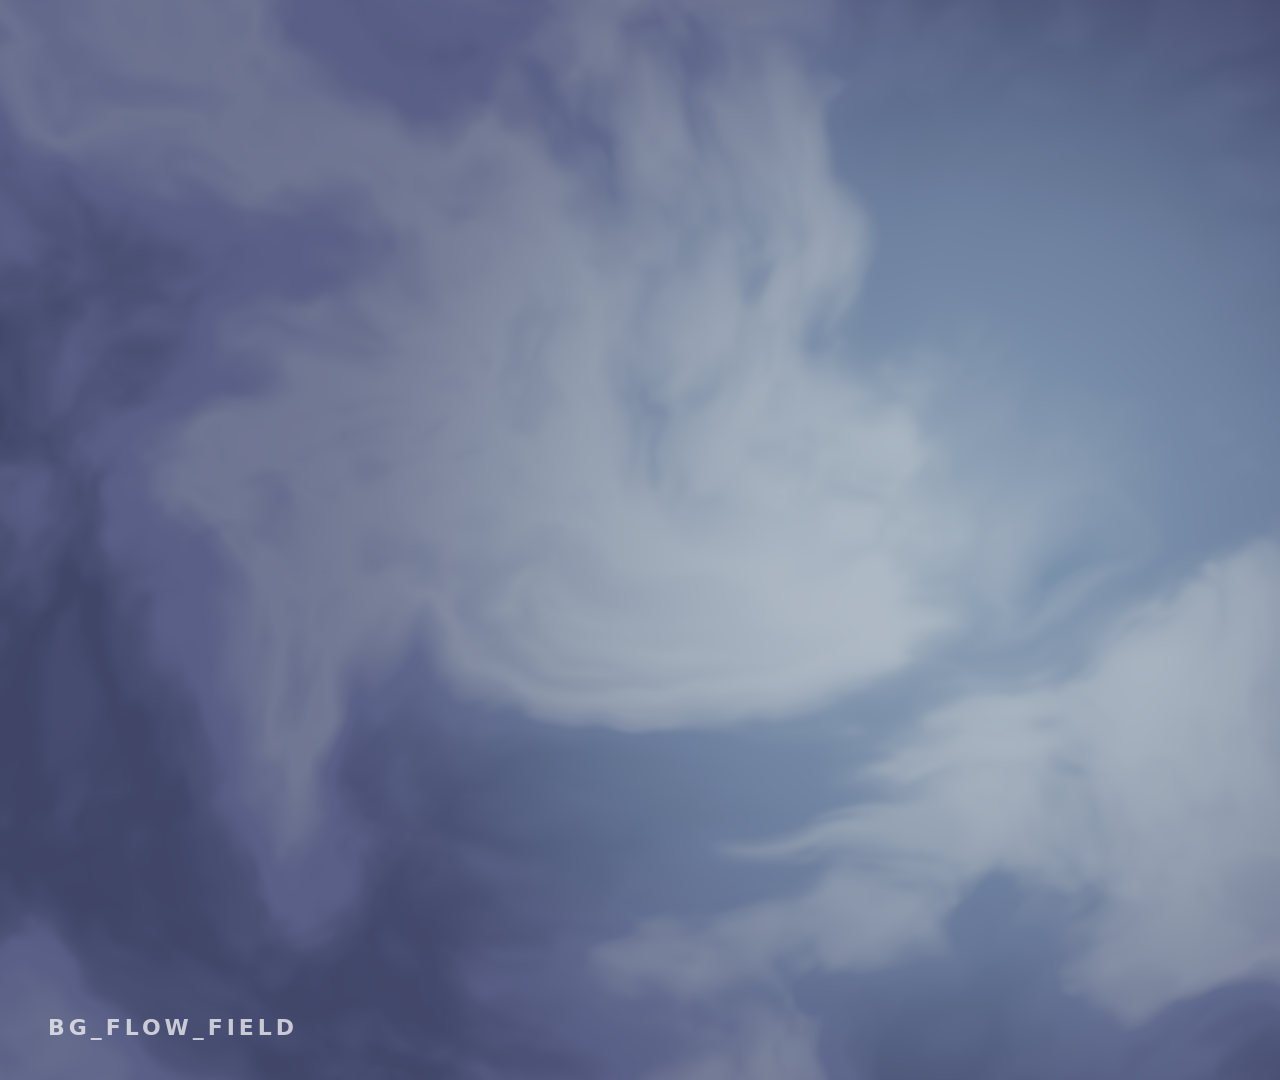
<file: .agents/skills/music-to-video/references/motion-primitives/bg-flow-field/index.html>
<!doctype html>
<html
  lang="en"
  data-composition-variables='[
    {"id":"bgColor",    "type":"color",  "label":"Page background",       "default":"#050507"},
    {"id":"colorLow",   "type":"color",  "label":"Flow — shadow tone",    "default":"#0a1430"},
    {"id":"colorMid",   "type":"color",  "label":"Flow — mid tone",       "default":"#6a6f9e"},
    {"id":"colorHigh",  "type":"color",  "label":"Flow — highlight tone", "default":"#e8f0ff"},
    {"id":"accentColor","type":"color",  "label":"Core / glow accent",    "default":"#aee4ff"},
    {"id":"flowSpeed",  "type":"number", "label":"Flow speed", "default":1, "min":0.1, "max":3, "step":0.1}
  ]'
>
  <head>
    <meta charset="UTF-8" />
    <meta name="viewport" content="width=1920, height=1080" />
    <title>bg_flow_field</title>
    <script src="../assets/gsap.min.js"></script>
    <style>
      :root {
        --hg-violet: #7c3aed;
        --hg-violet-2: #a855f7;
        --hg-bg: #050507;
        --hg-fg: #f5f5fa;
        --hg-dim: #6b6b78;
      }
      * {
        margin: 0;
        padding: 0;
        box-sizing: border-box;
      }
      html,
      body {
        margin: 0;
        width: 1920px;
        height: 1080px;
        overflow: hidden;
        background: var(--hg-bg);
        font-family: "Inter", system-ui, sans-serif;
        color: var(--hg-fg);
        -webkit-font-smoothing: antialiased;
      }
      #scene {
        position: absolute;
        inset: 0;
        width: 1920px;
        height: 1080px;
      }
      .field {
        position: absolute;
        inset: 0;
        width: 1920px;
        height: 1080px;
        display: block;
      }
      .label {
        position: absolute;
        left: 48px;
        bottom: 40px;
        font-size: 22px;
        font-weight: 600;
        letter-spacing: 0.18em;
        text-transform: uppercase;
        color: rgba(255, 255, 255, 0.7);
        mix-blend-mode: screen;
        pointer-events: none;
      }
    </style>
  </head>
  <body>
    <div
      id="root"
      data-composition-id="main"
      data-start="0"
      data-duration="4"
      data-width="1920"
      data-height="1080"
    >
      <div id="scene" class="clip" data-start="0" data-duration="4" data-track-index="1">
        <canvas class="field" width="1920" height="1080"></canvas>
        <div class="label">bg_flow_field</div>
      </div>
    </div>
    <script>
      window.__timelines = window.__timelines || {};
      const tl = gsap.timeline({ paused: true });

      // ── Variables (palette + speed); falls back to defaults standalone ──
      const defaults = {
        bgColor: "#050507",
        colorLow: "#0a1430",
        colorMid: "#6a6f9e",
        colorHigh: "#e8f0ff",
        accentColor: "#aee4ff",
        flowSpeed: 1,
      };
      const vars = Object.assign(
        {},
        defaults,
        window.__hyperframes && window.__hyperframes.getVariables
          ? window.__hyperframes.getVariables()
          : {},
      );

      // sRGB hex -> linear-light [r,g,b] (shader works in linear, gamma-encodes at end)
      function hexLin(hex) {
        let h = String(hex).replace("#", "").trim();
        if (h.length === 3) h = h[0] + h[0] + h[1] + h[1] + h[2] + h[2];
        const r = parseInt(h.substr(0, 2), 16) / 255;
        const g = parseInt(h.substr(2, 2), 16) / 255;
        const b = parseInt(h.substr(4, 2), 16) / 255;
        const lin = (c) => Math.pow(c, 2.2);
        return [lin(r), lin(g), lin(b)];
      }

      const canvas = document.querySelector(".field");
      const gl = canvas.getContext("webgl", {
        antialias: false,
        alpha: false,
        preserveDrawingBuffer: true,
      });

      const VERT = [
        "attribute vec2 position;",
        "varying vec2 vUv;",
        "void main(){",
        "  vUv = position * 0.5 + 0.5;",
        "  gl_Position = vec4(position, 0.0, 1.0);",
        "}",
      ].join("\n");

      // Curl-noise flow field — ported verbatim from the held-message-living-field
      // template's "living field" background. All visible state comes from uniforms.
      const FRAG = [
        "precision highp float;",
        "varying vec2 vUv;",
        "uniform float uTime;",
        "uniform float uPhase;",
        "uniform float uReveal;",
        "uniform float uChromAb;",
        "uniform float uVignette;",
        "uniform float uIntensity;",
        "uniform float uSpeed;",
        "uniform vec2  uResolution;",
        "uniform vec3  uColLow;",
        "uniform vec3  uColMid;",
        "uniform vec3  uColHigh;",
        "uniform vec3  uAccent;",
        "float hash21(vec2 p){",
        "  p = fract(p * vec2(123.34, 456.21));",
        "  p += dot(p, p + 45.32);",
        "  return fract(p.x * p.y);",
        "}",
        "float noise2(vec2 p){",
        "  vec2 i = floor(p);",
        "  vec2 f = fract(p);",
        "  vec2 u = f * f * (3.0 - 2.0 * f);",
        "  float a = hash21(i);",
        "  float b = hash21(i + vec2(1.0, 0.0));",
        "  float c = hash21(i + vec2(0.0, 1.0));",
        "  float d = hash21(i + vec2(1.0, 1.0));",
        "  return mix(mix(a,b,u.x), mix(c,d,u.x), u.y);",
        "}",
        "float fbm(vec2 p){",
        "  float v = 0.0;",
        "  float a = 0.5;",
        "  for(int i=0;i<5;i++){",
        "    v += a * noise2(p);",
        "    p *= 2.02;",
        "    a *= 0.5;",
        "  }",
        "  return v;",
        "}",
        "vec2 curl(vec2 p, float t){",
        "  float e = 0.6;",
        "  float n1 = fbm(p + vec2(0.0,  e) + t*0.18);",
        "  float n2 = fbm(p + vec2(0.0, -e) + t*0.18);",
        "  float n3 = fbm(p + vec2( e, 0.0) + t*0.18);",
        "  float n4 = fbm(p + vec2(-e, 0.0) + t*0.18);",
        "  return vec2(n1 - n2, -(n3 - n4));",
        "}",
        "vec3 palette(float t){",
        "  t = clamp(t, 0.0, 1.0);",
        "  vec3 lowMid = mix(uColLow, uColMid, smoothstep(0.0, 0.5, t));",
        "  return mix(lowMid, uColHigh, smoothstep(0.5, 1.0, t));",
        "}",
        "vec3 sampleField(vec2 uv, float t, float energy){",
        "  vec2 p = (uv - 0.5) * vec2(uResolution.x/uResolution.y, 1.0) * 2.4;",
        "  vec2 c = curl(p * 0.9, t);",
        "  vec2 q = p + c * (0.45 + 0.55 * energy);",
        "  float flow = fbm(q * 1.6 + vec2(t * 0.11, -t * 0.07));",
        "  float bands = sin(flow * 14.0 + t * 1.1);",
        "  bands = smoothstep(0.0, 1.0, 0.5 + 0.5 * bands);",
        "  float r = length(p);",
        "  float core = smoothstep(1.5, 0.05, r) * (0.6 + 0.4 * energy);",
        "  float glow = exp(-r * 1.6) * (0.55 + 0.45 * energy);",
        "  float k = clamp(flow * 0.85 + 0.15 * bands + 0.25 * core + 0.6 * glow, 0.0, 1.4);",
        "  vec3 col = palette(k * 0.9 + 0.1 * sin(t * 0.4));",
        "  col *= 0.7 + 0.6 * energy;",
        "  col += uAccent * core * 0.55;",
        "  return col;",
        "}",
        "void main(){",
        "  vec2 uv = vUv;",
        "  float t = uTime * uSpeed;",
        "  float e = uIntensity;",
        "  vec2 dir = normalize(uv - 0.5 + 1e-6);",
        "  float ca = uChromAb * (0.004 + 0.012 * length(uv - 0.5));",
        "  vec3 cR = sampleField(uv + dir * ca, t, e);",
        "  vec3 cG = sampleField(uv,            t, e);",
        "  vec3 cB = sampleField(uv - dir * ca, t, e);",
        "  vec3 col = vec3(cR.r, cG.g, cB.b);",
        "  float lum = dot(col, vec3(0.299, 0.587, 0.114));",
        "  col = mix(vec3(lum), col, 1.05);",
        "  float rev = uReveal;",
        "  float sweep = smoothstep(0.0, 0.6, rev) * (1.0 - smoothstep(0.6, 1.0, rev));",
        "  col += uColHigh * sweep * 0.35;",
        "  vec3 phaseTint = mix(vec3(0.85, 0.92, 1.05), vec3(1.05, 0.95, 0.85), uPhase);",
        "  col *= phaseTint;",
        "  float v = length(uv - 0.5);",
        "  col *= 1.0 - smoothstep(0.45, 0.95, v) * uVignette;",
        "  col = col / (col + 1.0);",
        "  col = pow(col, vec3(1.0/2.2));",
        "  gl_FragColor = vec4(col, 1.0);",
        "}",
      ].join("\n");

      function compile(type, src) {
        const s = gl.createShader(type);
        gl.shaderSource(s, src);
        gl.compileShader(s);
        return s;
      }
      const prog = gl.createProgram();
      gl.attachShader(prog, compile(gl.VERTEX_SHADER, VERT));
      gl.attachShader(prog, compile(gl.FRAGMENT_SHADER, FRAG));
      gl.linkProgram(prog);
      gl.useProgram(prog);

      // full-screen triangle
      const buf = gl.createBuffer();
      gl.bindBuffer(gl.ARRAY_BUFFER, buf);
      gl.bufferData(gl.ARRAY_BUFFER, new Float32Array([-1, -1, 3, -1, -1, 3]), gl.STATIC_DRAW);
      const posLoc = gl.getAttribLocation(prog, "position");
      gl.enableVertexAttribArray(posLoc);
      gl.vertexAttribPointer(posLoc, 2, gl.FLOAT, false, 0, 0);
      gl.viewport(0, 0, 1920, 1080);

      const L = (n) => gl.getUniformLocation(prog, n);
      const uLoc = {
        uTime: L("uTime"),
        uPhase: L("uPhase"),
        uReveal: L("uReveal"),
        uChromAb: L("uChromAb"),
        uVignette: L("uVignette"),
        uIntensity: L("uIntensity"),
        uSpeed: L("uSpeed"),
        uResolution: L("uResolution"),
        uColLow: L("uColLow"),
        uColMid: L("uColMid"),
        uColHigh: L("uColHigh"),
        uAccent: L("uAccent"),
      };

      // animated uniform state (GSAP tweens these .value fields)
      const u = {
        uTime: { value: 0 },
        uPhase: { value: 0.1 },
        uReveal: { value: 0 },
        uChromAb: { value: 0 },
        uVignette: { value: 0 },
        uIntensity: { value: 0.3 },
      };
      const speed = Number(vars.flowSpeed) || 1;
      const cLow = hexLin(vars.colorLow);
      const cMid = hexLin(vars.colorMid);
      const cHigh = hexLin(vars.colorHigh);
      const cAcc = hexLin(vars.accentColor);

      function render() {
        gl.uniform1f(uLoc.uTime, u.uTime.value);
        gl.uniform1f(uLoc.uPhase, u.uPhase.value);
        gl.uniform1f(uLoc.uReveal, u.uReveal.value);
        gl.uniform1f(uLoc.uChromAb, u.uChromAb.value);
        gl.uniform1f(uLoc.uVignette, u.uVignette.value);
        gl.uniform1f(uLoc.uIntensity, u.uIntensity.value);
        gl.uniform1f(uLoc.uSpeed, speed);
        gl.uniform2f(uLoc.uResolution, 1920, 1080);
        gl.uniform3fv(uLoc.uColLow, cLow);
        gl.uniform3fv(uLoc.uColMid, cMid);
        gl.uniform3fv(uLoc.uColHigh, cHigh);
        gl.uniform3fv(uLoc.uAccent, cAcc);
        gl.drawArrays(gl.TRIANGLES, 0, 3);
      }
      render(); // initial frame so a seek to 0 / first paint is correct

      // ── Energy-envelope drive (the "living field" breath): all repaint is via
      // onUpdate, so the field is fully determined by the timeline position — no
      // requestAnimationFrame, seek-safe. ──
      tl.eventCallback("onUpdate", render);

      tl.to(u.uTime, { value: 4, duration: 4, ease: "none" }, 0);

      // energy: settle-in → breathe → SURGE → settle dark for the hold
      tl.to(u.uIntensity, { value: 0.6, duration: 1.2, ease: "sine.inOut" }, 0);
      tl.to(u.uIntensity, { value: 1.0, duration: 0.7, ease: "power2.in" }, 1.3);
      tl.to(u.uIntensity, { value: 0.35, duration: 2.0, ease: "power2.out" }, 2.0);

      // chromatic light-leak: light at entry, spikes on the surge, then settles
      tl.fromTo(u.uChromAb, { value: 0 }, { value: 0.4, duration: 1.2, ease: "sine.in" }, 0);
      tl.to(u.uChromAb, { value: 1.4, duration: 0.5, ease: "power3.in" }, 1.4);
      tl.to(u.uChromAb, { value: 0.2, duration: 1.6, ease: "power2.out" }, 1.9);

      // a brief highlight sweep across the surge
      tl.fromTo(u.uReveal, { value: 0 }, { value: 1, duration: 0.7, ease: "none" }, 1.3);
      tl.set(u.uReveal, { value: 0 }, 2.0);

      // colour-temperature drift
      tl.to(u.uPhase, { value: 0.6, duration: 2.2, ease: "sine.inOut" }, 0.6);

      // black mask settles the field to near-black + central glow for the hold
      tl.to(u.uVignette, { value: 0.85, duration: 1.6, ease: "power2.out" }, 1.9);

      window.__timelines["main"] = tl;
    </script>
  </body>
</html>
</file>
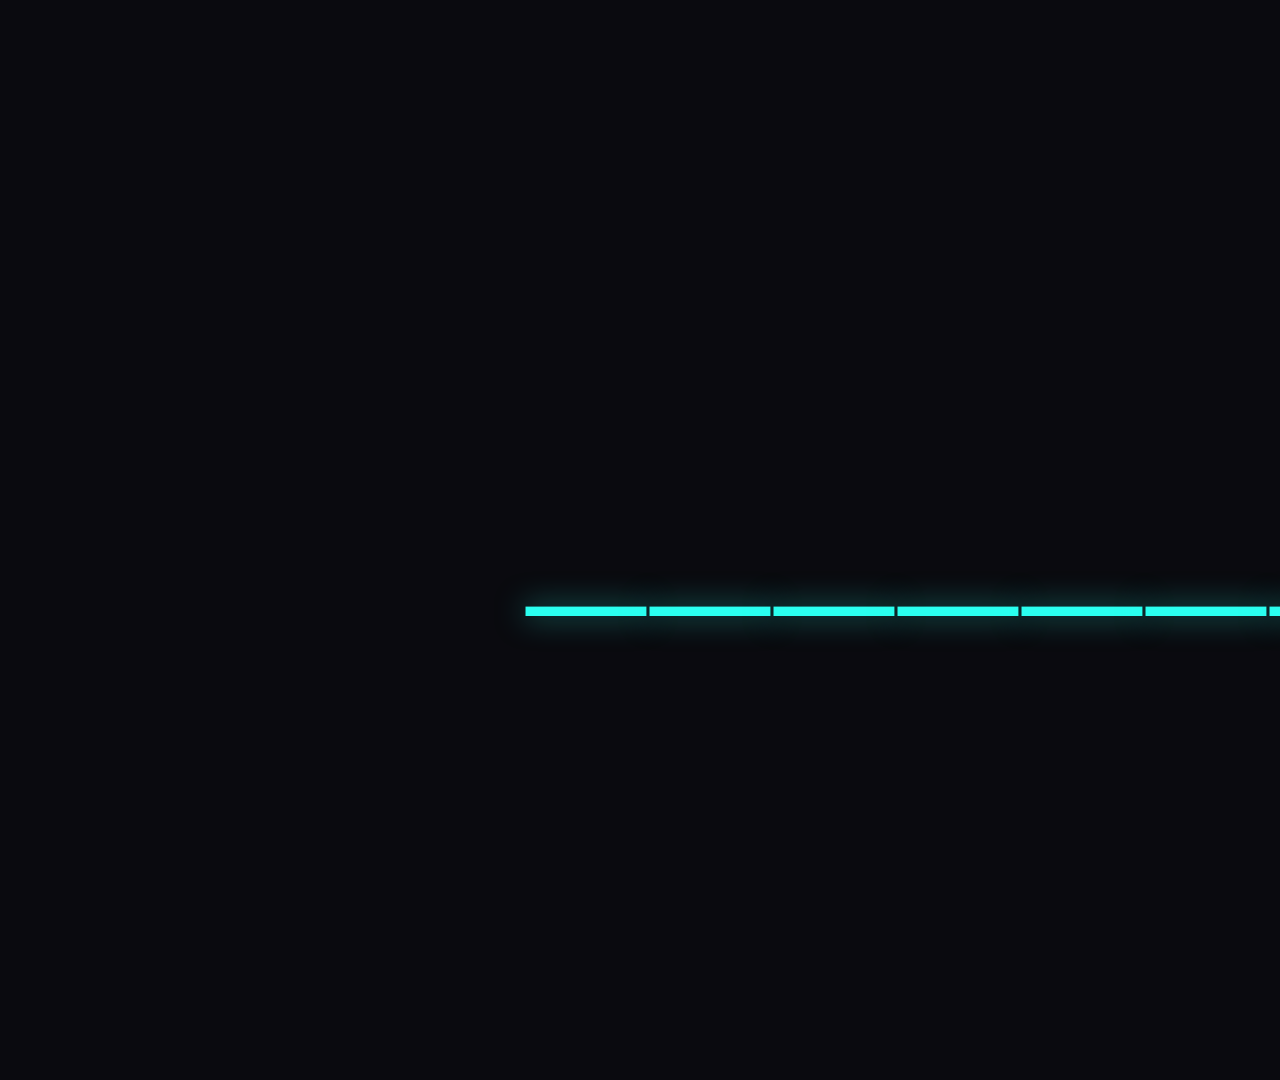
<file: .agents/skills/music-to-video/references/motion-primitives/binary-decrypt/index.html>
<!doctype html>
<html lang="en">
  <head>
    <meta charset="UTF-8" />
    <meta name="viewport" content="width=1920, height=1080" />
    <title>08 · binary_decrypt</title>
    <script src="../assets/gsap.min.js"></script>
    <style>
      :root {
        --hg-violet: #7c3aed;
        --hg-violet-2: #a855f7;
        --hg-cyan: #2afff0;
        --hg-bg: #0a0a0f;
        --hg-fg: #f5f5fa;
        --hg-dim: #6b6b78;
      }
      * {
        margin: 0;
        padding: 0;
        box-sizing: border-box;
      }
      html,
      body {
        margin: 0;
        width: 1920px;
        height: 1080px;
        overflow: hidden;
        background: var(--hg-bg);
        font-family: "Inter", system-ui, sans-serif;
        color: var(--hg-fg);
        -webkit-font-smoothing: antialiased;
      }
      #scene {
        position: absolute;
        inset: 0;
        width: 1920px;
        height: 1080px;
      }
      .stage {
        position: absolute;
        inset: 0;
        display: flex;
        align-items: center;
        justify-content: center;
      }
      .crypt {
        font-family: "JetBrains Mono", monospace;
        font-weight: 700;
        font-size: 200px;
        letter-spacing: 0.02em;
        color: var(--hg-cyan);
        text-shadow: 0 0 30px rgba(42, 255, 240, 0.5);
      }
      .crypt .char {
        display: inline-block;
        min-width: 1ch;
      }
    </style>
  </head>
  <body>
    <div
      id="root"
      data-composition-id="main"
      data-start="0"
      data-duration="2"
      data-width="1920"
      data-height="1080"
    >
      <div id="scene" class="clip" data-start="0" data-duration="2" data-track-index="1">
        <div class="stage">
          <div class="crypt">
            <span class="char" data-target="D">_</span><span class="char" data-target="E">_</span
            ><span class="char" data-target="C">_</span><span class="char" data-target="R">_</span
            ><span class="char" data-target="Y">_</span><span class="char" data-target="P">_</span
            ><span class="char" data-target="T">_</span>
          </div>
        </div>
      </div>
    </div>
    <script>
      window.__timelines = window.__timelines || {};
      const tl = gsap.timeline({ paused: true });

      const SCRAMBLE = "01█▓▒░▀▄■◆◇▪▫";
      function scrambleChar(charIdx, phase) {
        const tick = Math.floor(phase * 60);
        const i = (charIdx * 7 + tick * 13 + 3) % SCRAMBLE.length;
        return SCRAMBLE.charAt(i);
      }
      const cryptState = [{ p: 0 }, { p: 0 }, { p: 0 }, { p: 0 }, { p: 0 }, { p: 0 }, { p: 0 }];
      cryptState.forEach((state, idx) => {
        tl.to(
          state,
          {
            p: 1,
            duration: 0.85,
            delay: idx * 0.05,
            ease: "power2.out",
            onUpdate: function () {
              const spans = document.querySelectorAll(".crypt .char");
              const span = spans[idx];
              if (!span) return;
              const target = span.getAttribute("data-target");
              if (state.p >= 0.72) {
                span.textContent = target;
                span.style.color = "var(--hg-fg)";
                span.style.textShadow = "0 0 30px rgba(168, 85, 247, 0.8)";
              } else {
                span.textContent = scrambleChar(idx, state.p);
              }
            },
          },
          0.15,
        );
      });

      window.__timelines["main"] = tl;
    </script>
  </body>
</html>
</file>
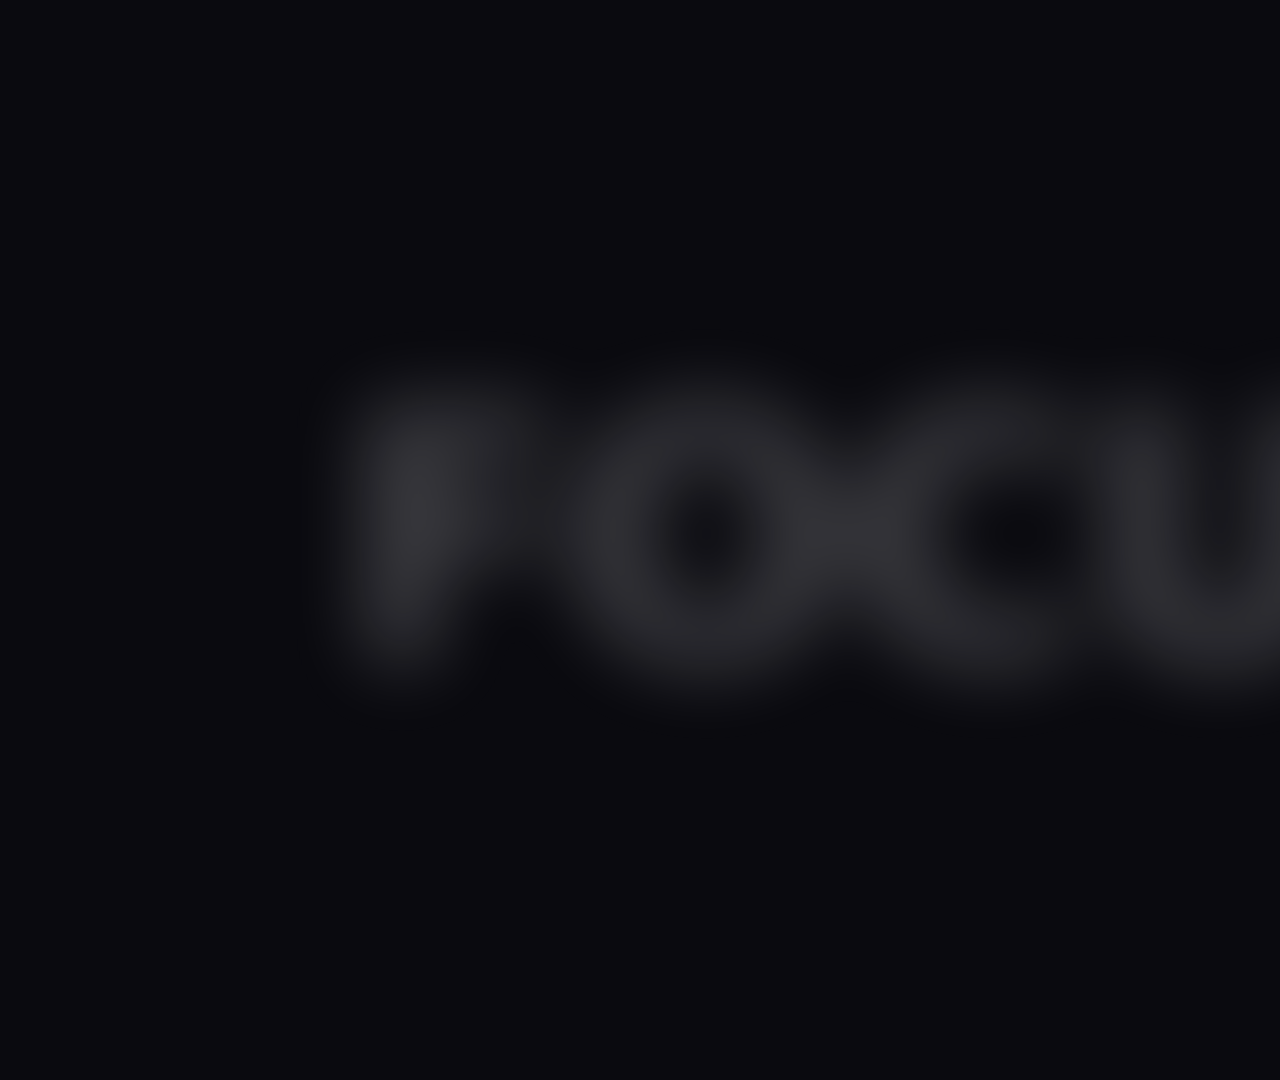
<file: .agents/skills/music-to-video/references/motion-primitives/blur-resolve/index.html>
<!doctype html>
<html lang="en">
  <head>
    <meta charset="UTF-8" />
    <meta name="viewport" content="width=1920, height=1080" />
    <title>blur_resolve</title>
    <script src="../assets/gsap.min.js"></script>
    <style>
      :root {
        --hg-violet: #7c3aed;
        --hg-violet-2: #a855f7;
        --hg-bg: #0a0a0f;
        --hg-fg: #f5f5fa;
        --hg-dim: #6b6b78;
      }
      * {
        margin: 0;
        padding: 0;
        box-sizing: border-box;
      }
      html,
      body {
        margin: 0;
        width: 1920px;
        height: 1080px;
        overflow: hidden;
        background: var(--hg-bg);
        font-family: "Inter", system-ui, sans-serif;
        color: var(--hg-fg);
        -webkit-font-smoothing: antialiased;
      }
      #scene {
        position: absolute;
        inset: 0;
        width: 1920px;
        height: 1080px;
      }
      .stage {
        position: absolute;
        inset: 0;
        display: flex;
        align-items: center;
        justify-content: center;
      }
      .hero {
        font-weight: 900;
        font-size: 320px;
        letter-spacing: -0.04em;
        line-height: 0.95;
        color: var(--hg-fg);
        white-space: nowrap;
        will-change: filter, transform, opacity;
      }
    </style>
  </head>
  <body>
    <div
      id="root"
      data-composition-id="main"
      data-start="0"
      data-duration="2"
      data-width="1920"
      data-height="1080"
    >
      <div id="scene" class="clip" data-start="0" data-duration="2" data-track-index="1">
        <div class="stage">
          <div class="hero" id="hero">FOCUS</div>
        </div>
      </div>
    </div>
    <script>
      window.__timelines = window.__timelines || {};
      const tl = gsap.timeline({ paused: true });

      // Resolve: heavy blur + scaled-up + dim settles into perfect crisp focus.
      tl.fromTo(
        "#hero",
        { filter: "blur(36px)", scale: 1.08, opacity: 0.25 },
        { filter: "blur(0px)", scale: 1, opacity: 1, duration: 0.7, ease: "power2.out" },
        0.05,
      );

      // Hold crisp through the middle (no keys needed — state persists to ~1.5).

      // Blur-out near the end: brief defocus + dim, a cut-away that loops seamlessly.
      tl.to(
        "#hero",
        { filter: "blur(24px)", opacity: 0.25, duration: 0.25, ease: "power2.in" },
        1.7,
      );

      window.__timelines["main"] = tl;
    </script>
  </body>
</html>
</file>
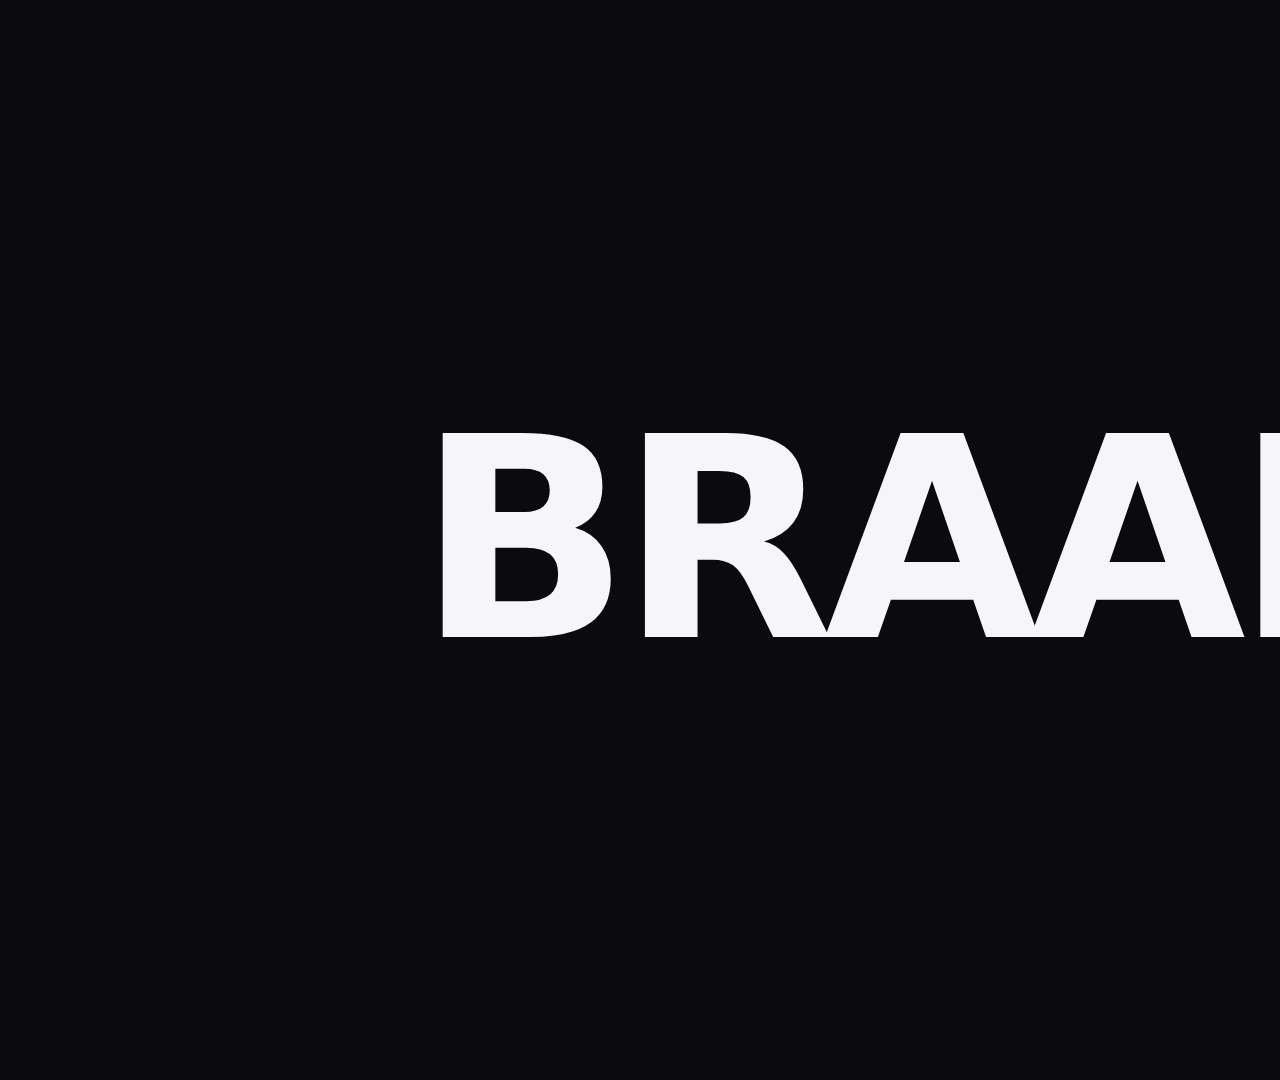
<file: .agents/skills/music-to-video/references/motion-primitives/braam-punch/index.html>
<!doctype html>
<html lang="en">
  <head>
    <meta charset="UTF-8" />
    <meta name="viewport" content="width=1920, height=1080" />
    <title>03 · braam_punch</title>
    <script src="../assets/gsap.min.js"></script>
    <style>
      :root {
        --hg-violet: #7c3aed;
        --hg-violet-2: #a855f7;
        --hg-bg: #0a0a0f;
        --hg-fg: #f5f5fa;
        --hg-dim: #6b6b78;
      }
      * {
        margin: 0;
        padding: 0;
        box-sizing: border-box;
      }
      html,
      body {
        margin: 0;
        width: 1920px;
        height: 1080px;
        overflow: hidden;
        background: var(--hg-bg);
        font-family: "Inter", system-ui, sans-serif;
        color: var(--hg-fg);
        -webkit-font-smoothing: antialiased;
      }
      #scene {
        position: absolute;
        inset: 0;
        width: 1920px;
        height: 1080px;
      }
      .stage {
        position: absolute;
        inset: 0;
        display: flex;
        align-items: center;
        justify-content: center;
      }
      .hero {
        font-weight: 900;
        font-size: 280px;
        letter-spacing: -0.04em;
        line-height: 0.95;
        color: var(--hg-fg);
        white-space: nowrap;
        will-change: transform, text-shadow;
      }
      .glow-ring {
        position: absolute;
        width: 900px;
        height: 900px;
        border-radius: 50%;
        background: radial-gradient(circle, rgba(124, 58, 237, 0.55) 0%, rgba(124, 58, 237, 0) 65%);
        filter: blur(20px);
        will-change: transform, opacity;
        opacity: 0;
      }
      .flash {
        position: absolute;
        inset: 0;
        background: #fff;
        opacity: 0;
        pointer-events: none;
        will-change: opacity;
      }
    </style>
  </head>
  <body>
    <div
      id="root"
      data-composition-id="main"
      data-start="0"
      data-duration="2"
      data-width="1920"
      data-height="1080"
    >
      <div id="scene" class="clip" data-start="0" data-duration="2" data-track-index="1">
        <div class="stage">
          <div class="glow-ring"></div>
          <div class="hero" id="hero">BRAAM</div>
        </div>
        <div class="flash"></div>
      </div>
    </div>
    <script>
      window.__timelines = window.__timelines || {};
      const tl = gsap.timeline({ paused: true });

      tl.set("#hero", { scale: 0.92, opacity: 0 }, 0);
      tl.set(".glow-ring", { scale: 0.6, opacity: 0 }, 0);
      tl.to("#hero", { opacity: 1, duration: 0.18, ease: "power2.out" }, 0.05);
      tl.to(".glow-ring", { scale: 1.2, opacity: 1, duration: 0.45, ease: "power3.out" }, 0.05);
      tl.to(
        "#hero",
        {
          scale: 1.18,
          textShadow: "0 0 60px rgba(168,85,247,0.9)",
          duration: 0.12,
          ease: "power4.out",
        },
        0.25,
      );
      tl.to(
        "#hero",
        {
          scale: 1.0,
          textShadow: "0 0 0px rgba(168,85,247,0)",
          duration: 0.7,
          ease: "elastic.out(1, 0.5)",
        },
        0.37,
      );
      tl.fromTo(
        ".flash",
        { opacity: 0 },
        { opacity: 0.85, duration: 0.06, ease: "power4.out" },
        0.25,
      );
      tl.to(".flash", { opacity: 0, duration: 0.35, ease: "power3.in" }, 0.31);
      tl.to(
        ".glow-ring",
        { scale: 1.45, opacity: 0.4, duration: 1.0, ease: "power2.out", overwrite: "auto" },
        0.55,
      );

      window.__timelines["main"] = tl;
    </script>
  </body>
</html>
</file>
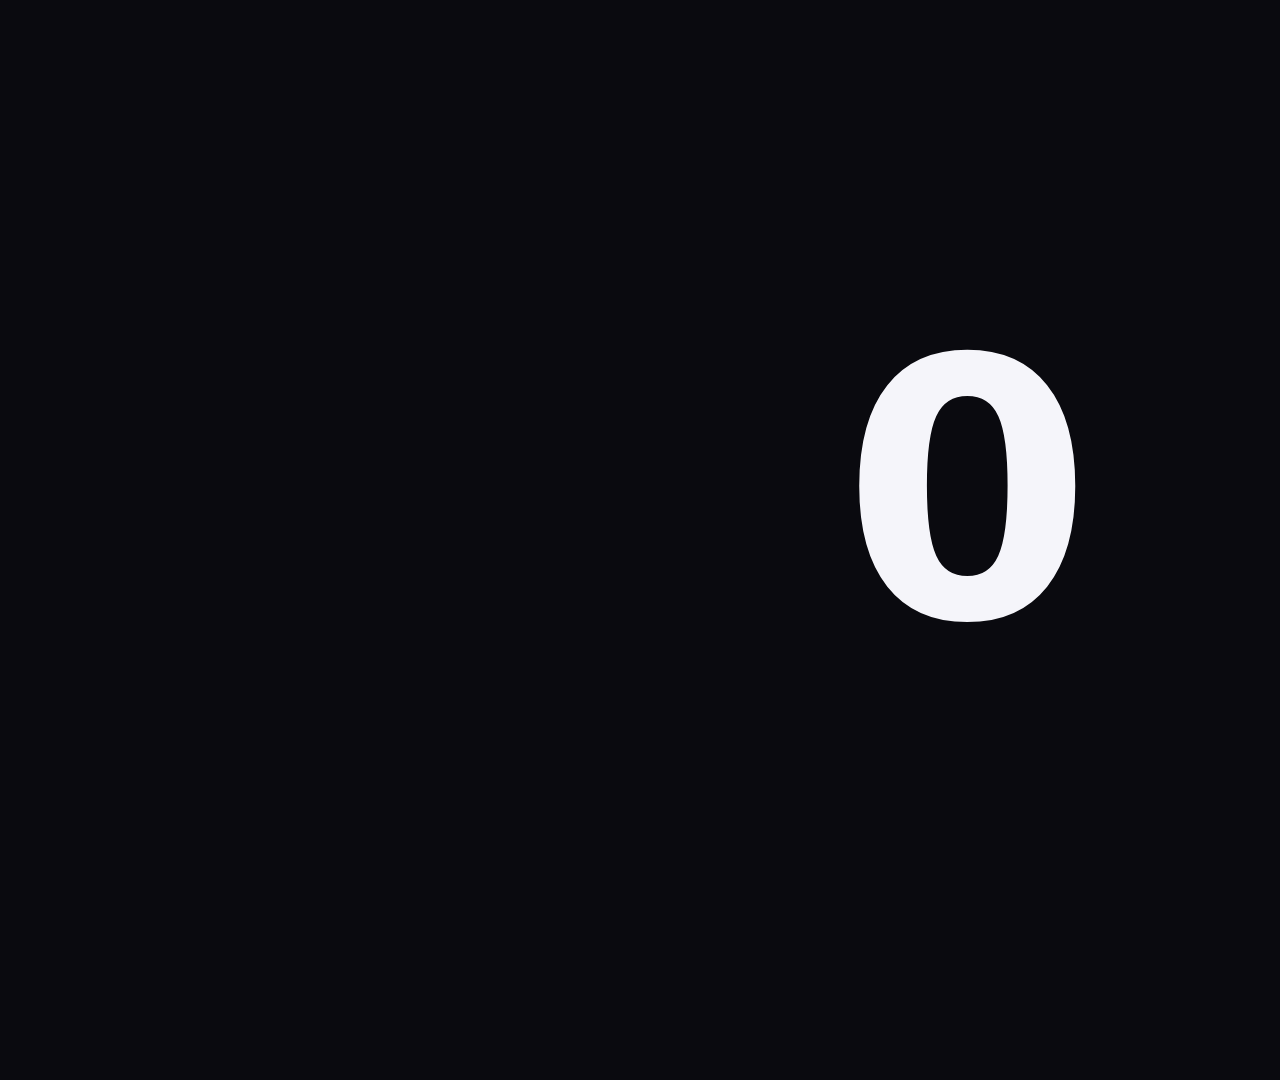
<file: .agents/skills/music-to-video/references/motion-primitives/counting-punch/index.html>
<!doctype html>
<html lang="en">
  <head>
    <meta charset="UTF-8" />
    <meta name="viewport" content="width=1920, height=1080" />
    <title>22 · counting_punch</title>
    <script src="../assets/gsap.min.js"></script>
    <style>
      :root {
        --hg-violet: #7c3aed;
        --hg-violet-2: #a855f7;
        --hg-cyan: #2afff0;
        --hg-bg: #0a0a0f;
        --hg-fg: #f5f5fa;
        --hg-dim: #6b6b78;
      }
      * {
        margin: 0;
        padding: 0;
        box-sizing: border-box;
      }
      html,
      body {
        margin: 0;
        width: 1920px;
        height: 1080px;
        overflow: hidden;
        background: var(--hg-bg);
        font-family: "Inter", system-ui, sans-serif;
        color: var(--hg-fg);
        -webkit-font-smoothing: antialiased;
      }
      #scene {
        position: absolute;
        inset: 0;
        width: 1920px;
        height: 1080px;
      }
      .stage {
        position: absolute;
        inset: 0;
        display: flex;
        flex-direction: column;
        align-items: center;
        justify-content: center;
        gap: 30px;
      }
      .counter {
        font-weight: 900;
        font-size: 360px;
        letter-spacing: -0.04em;
        font-variant-numeric: tabular-nums;
        color: var(--hg-fg);
        will-change: transform, text-shadow;
        line-height: 1;
      }
      .caption {
        font-family: "JetBrains Mono", monospace;
        font-size: 28px;
        color: var(--hg-dim);
        letter-spacing: 0.3em;
        text-transform: uppercase;
        opacity: 0;
      }
      .underline {
        height: 4px;
        background: var(--hg-violet-2);
        width: 0;
        box-shadow: 0 0 20px var(--hg-violet);
      }
    </style>
  </head>
  <body>
    <div
      id="root"
      data-composition-id="main"
      data-start="0"
      data-duration="2"
      data-width="1920"
      data-height="1080"
    >
      <div id="scene" class="clip" data-start="0" data-duration="2" data-track-index="1">
        <div class="stage">
          <div class="counter" id="counter">0</div>
          <div class="underline" id="underline"></div>
          <div class="caption" id="caption">USERS THIS WEEK</div>
        </div>
      </div>
    </div>
    <script>
      window.__timelines = window.__timelines || {};
      const tl = gsap.timeline({ paused: true });

      const TARGET = 12847;
      const counter = { v: 0 };
      let lastShown = 0;

      function format(n) {
        return Math.floor(n).toLocaleString("en-US");
      }

      tl.to(
        counter,
        {
          v: TARGET,
          duration: 1.15,
          ease: "expo.out",
          onUpdate: function () {
            const el = document.getElementById("counter");
            if (!el) return;
            const cur = Math.floor(counter.v);
            if (cur !== lastShown) {
              el.textContent = format(cur);
              // tiny scale tick on each digit change
              el.style.transform = "scale(1.045)";
              el.style.textShadow = "0 0 40px rgba(168, 85, 247, 0.6)";
              // browser will paint, then this resets via the next onUpdate
            }
            lastShown = cur;
          },
        },
        0.15,
      );

      // Big settle punch at landing
      tl.to(
        "#counter",
        {
          scale: 1.12,
          textShadow: "0 0 80px rgba(168, 85, 247, 0.9)",
          duration: 0.1,
          ease: "power4.out",
        },
        1.3,
      );
      tl.to(
        "#counter",
        {
          scale: 1.0,
          textShadow: "0 0 20px rgba(168, 85, 247, 0.4)",
          duration: 0.6,
          ease: "elastic.out(1, 0.55)",
        },
        1.4,
      );

      // Underline draws
      tl.to("#underline", { width: 420, duration: 0.6, ease: "expo.out" }, 1.35);
      tl.to("#caption", { opacity: 1, duration: 0.5, ease: "power2.out" }, 1.55);

      window.__timelines["main"] = tl;
    </script>
  </body>
</html>
</file>
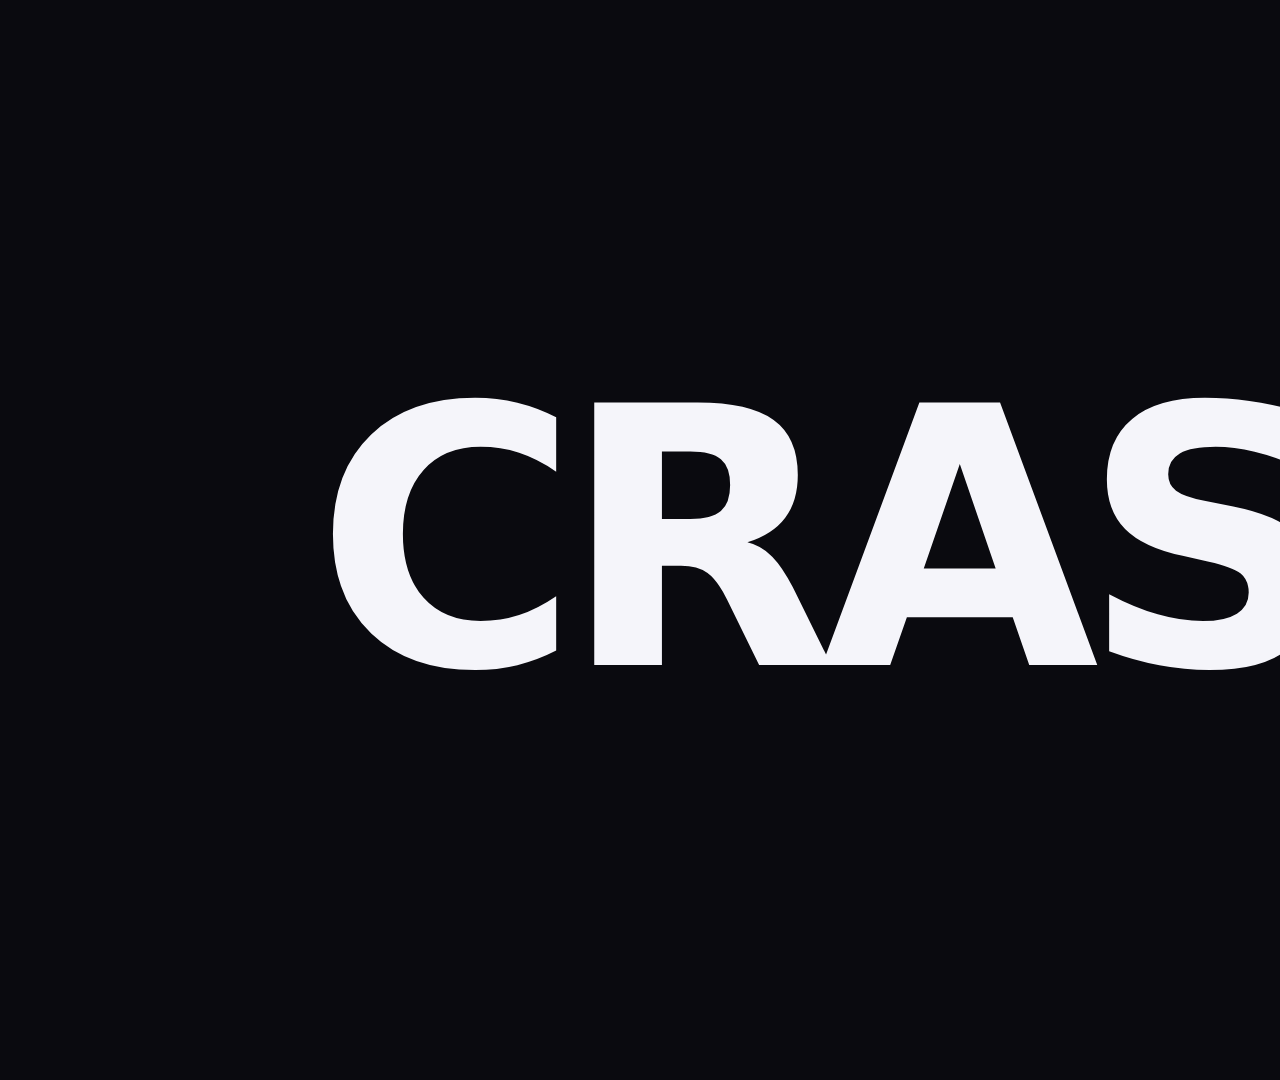
<file: .agents/skills/music-to-video/references/motion-primitives/crash-zoom-in/index.html>
<!doctype html>
<html lang="en">
  <head>
    <meta charset="UTF-8" />
    <meta name="viewport" content="width=1920, height=1080" />
    <title>19 · crash_zoom_in</title>
    <script src="../assets/gsap.min.js"></script>
    <style>
      :root {
        --hg-violet: #7c3aed;
        --hg-violet-2: #a855f7;
        --hg-bg: #0a0a0f;
        --hg-fg: #f5f5fa;
        --hg-dim: #6b6b78;
      }
      * {
        margin: 0;
        padding: 0;
        box-sizing: border-box;
      }
      html,
      body {
        margin: 0;
        width: 1920px;
        height: 1080px;
        overflow: hidden;
        background: var(--hg-bg);
        font-family: "Inter", system-ui, sans-serif;
        color: var(--hg-fg);
        -webkit-font-smoothing: antialiased;
      }
      #scene {
        position: absolute;
        inset: 0;
        width: 1920px;
        height: 1080px;
      }
      .zoom-stage {
        position: absolute;
        inset: 0;
        display: flex;
        align-items: center;
        justify-content: center;
        will-change: transform;
      }
      .radial-bg {
        position: absolute;
        inset: 0;
        background: radial-gradient(
          circle at center,
          rgba(168, 85, 247, 0.18) 0%,
          transparent 35%,
          rgba(0, 0, 0, 0.6) 80%
        );
        opacity: 0;
        will-change: opacity, transform;
      }
      .speed-lines {
        position: absolute;
        inset: 0;
        background: repeating-radial-gradient(
          circle at 50% 50%,
          transparent 0px,
          transparent 6px,
          rgba(255, 255, 255, 0.08) 7px,
          transparent 8px
        );
        opacity: 0;
        will-change: opacity;
        mix-blend-mode: screen;
      }
      .hero {
        font-weight: 900;
        font-size: 360px;
        letter-spacing: -0.05em;
        color: var(--hg-fg);
        white-space: nowrap;
        will-change: transform, filter;
      }
    </style>
  </head>
  <body>
    <div
      id="root"
      data-composition-id="main"
      data-start="0"
      data-duration="2"
      data-width="1920"
      data-height="1080"
    >
      <div id="scene" class="clip" data-start="0" data-duration="2" data-track-index="1">
        <div class="radial-bg"></div>
        <div class="speed-lines"></div>
        <div class="zoom-stage"><div class="hero">CRASH</div></div>
      </div>
    </div>
    <script>
      window.__timelines = window.__timelines || {};
      const tl = gsap.timeline({ paused: true });

      // Hold black for tension
      tl.set(".hero", { scale: 0.03, filter: "blur(20px)", opacity: 0 }, 0);

      const CRASH = 0.45;

      // The crash itself
      tl.to(
        ".hero",
        { scale: 1.0, filter: "blur(0px)", opacity: 1, duration: 0.32, ease: "expo.in" },
        CRASH,
      );

      // Background swoosh in same window
      tl.fromTo(
        ".radial-bg",
        { opacity: 0, scale: 0.4 },
        { opacity: 1, scale: 1, duration: 0.32, ease: "expo.in" },
        CRASH,
      );
      tl.fromTo(
        ".speed-lines",
        { opacity: 0, scale: 0.2 },
        { opacity: 1, scale: 1.4, duration: 0.32, ease: "expo.in" },
        CRASH,
      );

      // Landing settle
      const LAND = CRASH + 0.32;
      tl.to(".hero", { scale: 0.96, duration: 0.08, ease: "power3.out" }, LAND);
      tl.to(".hero", { scale: 1.0, duration: 0.5, ease: "elastic.out(1, 0.55)" }, LAND + 0.08);

      // Quick landing shake
      const sh = [9, -7, 5, -4, 2, -1];
      sh.forEach((amp, i) => {
        tl.to(
          ".zoom-stage",
          { x: amp, y: amp * 0.5 * (i % 2 ? -1 : 1), duration: 0.03, ease: "steps(1)" },
          LAND + i * 0.03,
        );
      });
      tl.to(
        ".zoom-stage",
        { x: 0, y: 0, duration: 0.1, ease: "power2.out" },
        LAND + sh.length * 0.03,
      );

      // Speed lines fade
      tl.to(".speed-lines", { opacity: 0, duration: 0.4, ease: "power2.out" }, LAND + 0.05);
      // Radial settles
      tl.to(".radial-bg", { opacity: 0.5, duration: 0.5, ease: "power2.out" }, LAND);

      window.__timelines["main"] = tl;
    </script>
  </body>
</html>
</file>
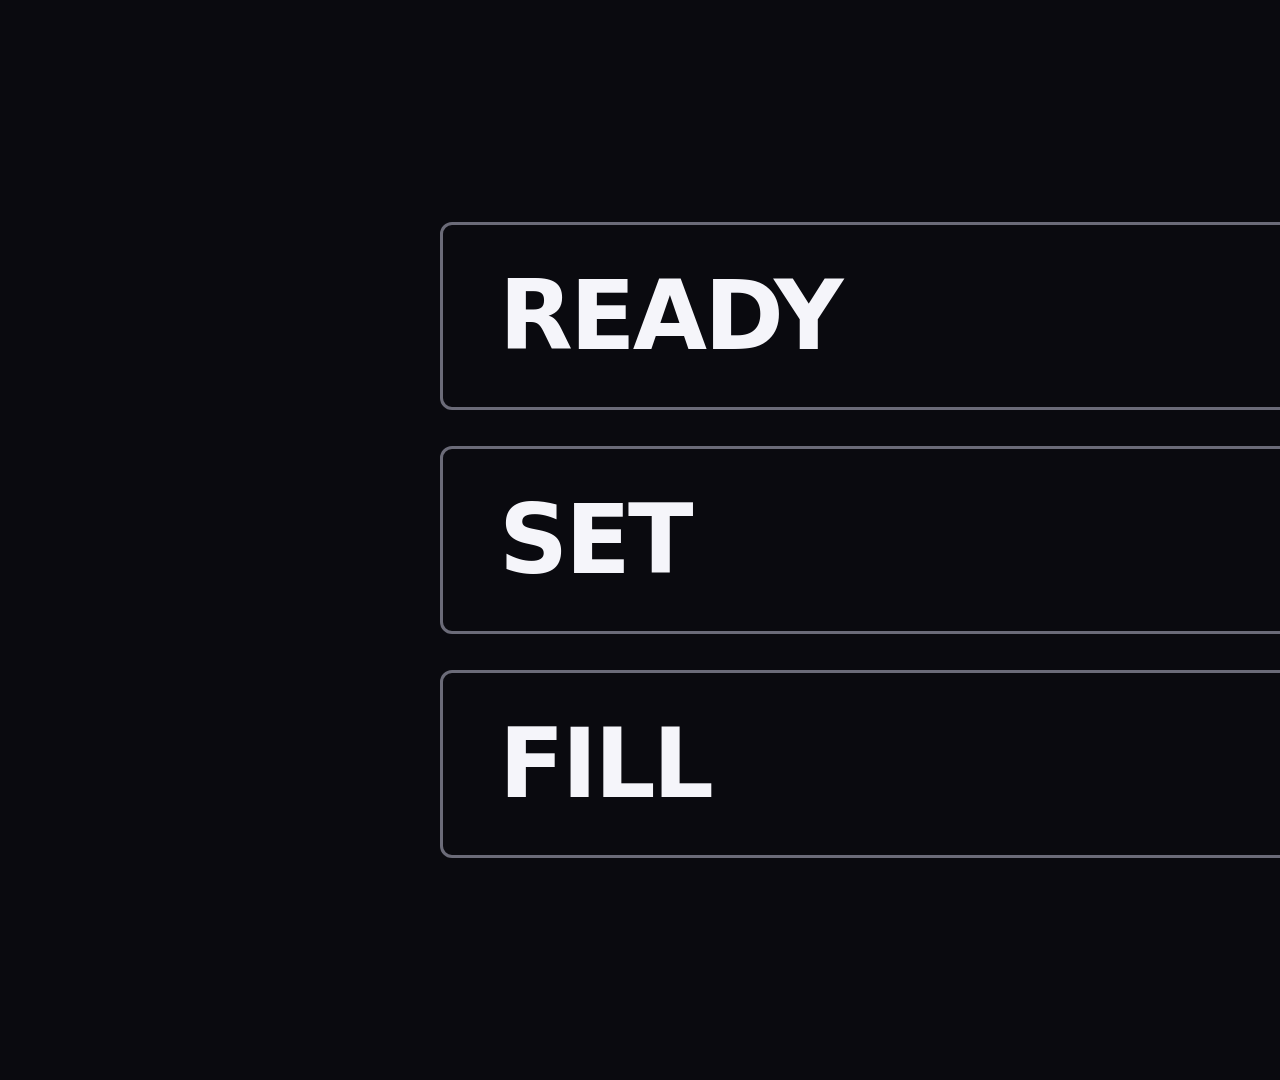
<file: .agents/skills/music-to-video/references/motion-primitives/directional-fill/index.html>
<!doctype html>
<html lang="en">
  <head>
    <meta charset="UTF-8" />
    <meta name="viewport" content="width=1920, height=1080" />
    <title>directional_fill</title>
    <script src="../assets/gsap.min.js"></script>
    <style>
      :root {
        --hg-violet: #7c3aed;
        --hg-violet-2: #a855f7;
        --hg-bg: #0a0a0f;
        --hg-fg: #f5f5fa;
        --hg-dim: #6b6b78;
      }
      * {
        margin: 0;
        padding: 0;
        box-sizing: border-box;
      }
      html,
      body {
        margin: 0;
        width: 1920px;
        height: 1080px;
        overflow: hidden;
        background: var(--hg-bg);
        font-family: "Inter", system-ui, sans-serif;
        color: var(--hg-fg);
        -webkit-font-smoothing: antialiased;
      }
      #scene {
        position: absolute;
        inset: 0;
        width: 1920px;
        height: 1080px;
      }
      .stage {
        position: absolute;
        inset: 0;
        display: flex;
        flex-direction: column;
        align-items: center;
        justify-content: center;
        gap: 36px;
      }
      .bar {
        position: relative;
        width: 1040px;
        height: 188px;
        border: 3px solid var(--hg-dim);
        border-radius: 12px;
        overflow: hidden;
        display: flex;
        align-items: center;
        padding: 0 56px;
      }
      .fill {
        position: absolute;
        inset: 0;
        transform: scaleX(0);
        will-change: transform;
      }
      .fill.a {
        background: var(--hg-violet);
        transform-origin: left center;
      }
      .fill.b {
        background: var(--hg-violet-2);
        transform-origin: right center;
      }
      .fill.c {
        background: #2afff0;
        transform-origin: left center;
      }
      .label {
        position: relative;
        z-index: 1;
        font-weight: 900;
        font-size: 96px;
        letter-spacing: -0.03em;
        line-height: 1;
        color: var(--hg-fg);
        will-change: color;
      }
    </style>
  </head>
  <body>
    <div
      id="root"
      data-composition-id="main"
      data-start="0"
      data-duration="1.8"
      data-width="1920"
      data-height="1080"
    >
      <div id="scene" class="clip" data-start="0" data-duration="1.8" data-track-index="1">
        <div class="stage">
          <div class="bar">
            <div class="fill a"></div>
            <span class="label" id="l1">READY</span>
          </div>
          <div class="bar">
            <div class="fill b"></div>
            <span class="label" id="l2">SET</span>
          </div>
          <div class="bar">
            <div class="fill c"></div>
            <span class="label" id="l3">FILL</span>
          </div>
        </div>
      </div>
    </div>
    <script>
      window.__timelines = window.__timelines || {};
      const tl = gsap.timeline({ paused: true });

      // Bar 1 — sweeps left -> right, landing on the beat at ~0.55s.
      tl.to(".fill.a", { scaleX: 1, duration: 0.35, ease: "power2.out" }, 0.2);
      tl.set("#l1", { color: "var(--hg-bg)" }, 0.55);

      // Bar 2 — sweeps right -> left, landing at ~0.85s.
      tl.to(".fill.b", { scaleX: 1, duration: 0.35, ease: "power2.out" }, 0.5);
      tl.set("#l2", { color: "var(--hg-bg)" }, 0.85);

      // Bar 3 — sweeps left -> right, landing at ~1.15s.
      tl.to(".fill.c", { scaleX: 1, duration: 0.35, ease: "power2.out" }, 0.8);
      tl.set("#l3", { color: "var(--hg-bg)" }, 1.15);

      window.__timelines["main"] = tl;
    </script>
  </body>
</html>
</file>
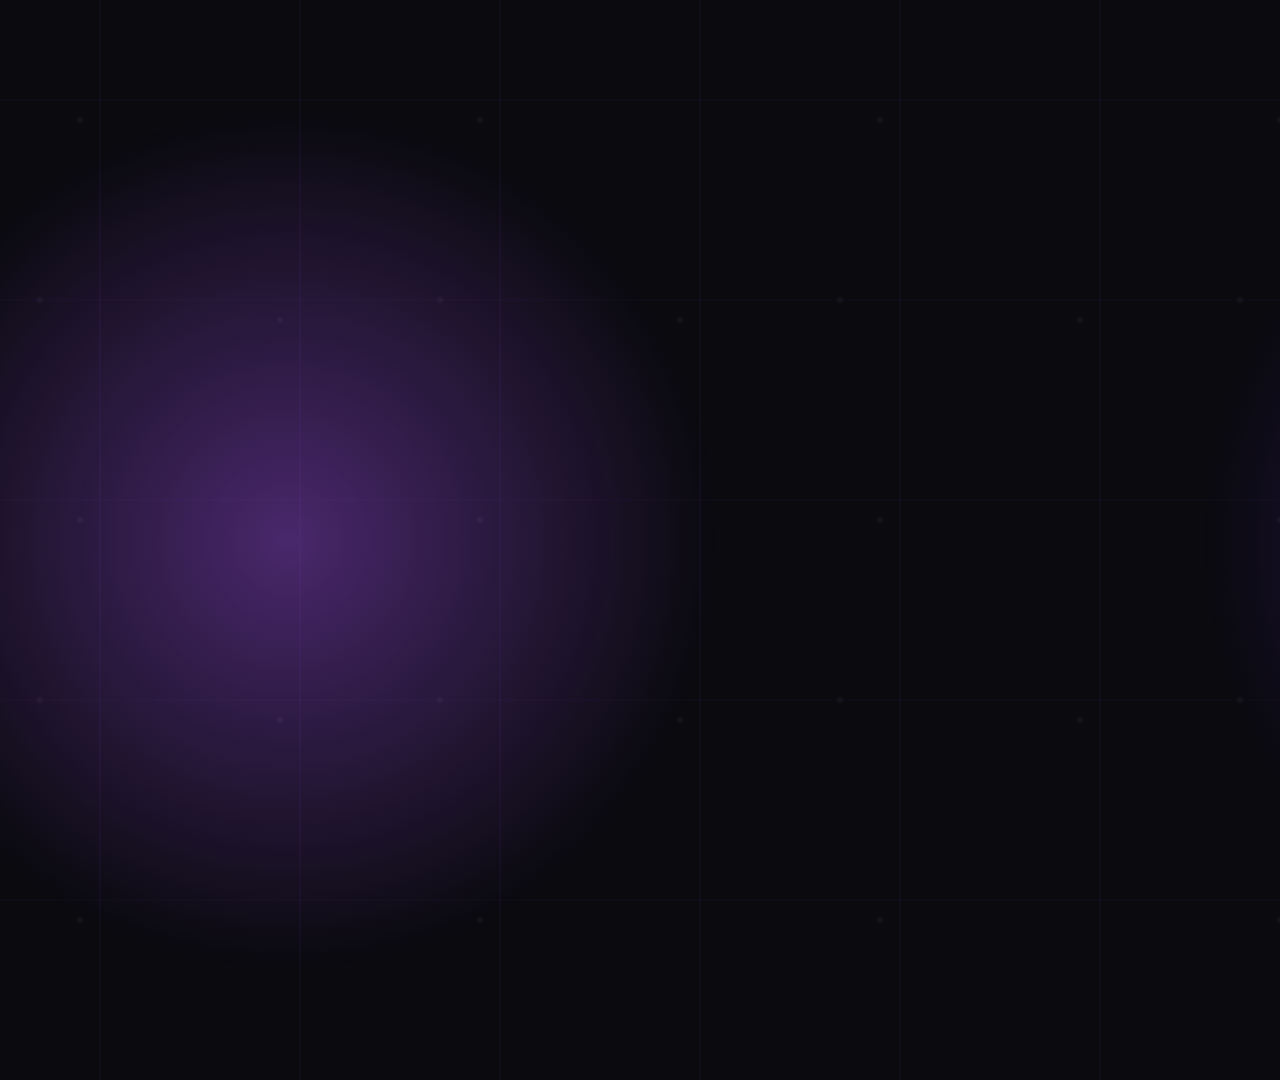
<file: .agents/skills/music-to-video/references/motion-primitives/dolly-zoom/index.html>
<!doctype html>
<html lang="en">
  <head>
    <meta charset="UTF-8" />
    <meta name="viewport" content="width=1920, height=1080" />
    <title>09 · dolly_zoom</title>
    <script src="../assets/gsap.min.js"></script>
    <style>
      :root {
        --hg-violet: #7c3aed;
        --hg-violet-2: #a855f7;
        --hg-bg: #0a0a0f;
        --hg-fg: #f5f5fa;
        --hg-dim: #6b6b78;
      }
      * {
        margin: 0;
        padding: 0;
        box-sizing: border-box;
      }
      html,
      body {
        margin: 0;
        width: 1920px;
        height: 1080px;
        overflow: hidden;
        background: var(--hg-bg);
        font-family: "Inter", system-ui, sans-serif;
        color: var(--hg-fg);
        -webkit-font-smoothing: antialiased;
      }
      #scene {
        position: absolute;
        inset: 0;
        width: 1920px;
        height: 1080px;
      }
      .stage {
        position: absolute;
        inset: 0;
        display: flex;
        align-items: center;
        justify-content: center;
      }
      .layers {
        position: absolute;
        inset: 0;
        overflow: hidden;
      }
      .bg-far,
      .bg-mid,
      .bg-near {
        position: absolute;
        inset: 0;
        will-change: transform, filter;
      }
      .bg-far {
        background:
          radial-gradient(2px 2px at 20% 30%, var(--hg-dim) 50%, transparent 51%),
          radial-gradient(2px 2px at 70% 80%, var(--hg-dim) 50%, transparent 51%),
          radial-gradient(1px 1px at 45% 60%, var(--hg-dim) 50%, transparent 51%),
          radial-gradient(1px 1px at 85% 25%, var(--hg-dim) 50%, transparent 51%),
          radial-gradient(2px 2px at 10% 75%, var(--hg-dim) 50%, transparent 51%),
          radial-gradient(1px 1px at 60% 15%, var(--hg-dim) 50%, transparent 51%);
        background-size: 400px 400px;
        filter: blur(2px);
      }
      .bg-mid {
        background:
          linear-gradient(90deg, transparent 49.7%, rgba(168, 85, 247, 0.25) 50%, transparent 50.3%)
            0 0 / 200px 200px,
          linear-gradient(
              180deg,
              transparent 49.7%,
              rgba(168, 85, 247, 0.15) 50%,
              transparent 50.3%
            )
            0 0 / 200px 200px;
      }
      .bg-near {
        background:
          radial-gradient(circle at 15% 50%, rgba(168, 85, 247, 0.4) 0%, transparent 25%),
          radial-gradient(circle at 85% 50%, rgba(124, 58, 237, 0.4) 0%, transparent 25%);
      }
      .subject {
        position: relative;
        z-index: 5;
        font-family: "Playfair Display", serif;
        font-style: italic;
        font-weight: 900;
        font-size: 180px;
        letter-spacing: -0.02em;
      }
    </style>
  </head>
  <body>
    <div
      id="root"
      data-composition-id="main"
      data-start="0"
      data-duration="2"
      data-width="1920"
      data-height="1080"
    >
      <div id="scene" class="clip" data-start="0" data-duration="2" data-track-index="1">
        <div class="layers">
          <div class="bg-far"></div>
          <div class="bg-mid"></div>
          <div class="bg-near"></div>
        </div>
        <div class="stage"><div class="subject">subject.</div></div>
      </div>
    </div>
    <script>
      window.__timelines = window.__timelines || {};
      const tl = gsap.timeline({ paused: true });

      tl.fromTo(
        ".bg-far",
        { scale: 1, filter: "blur(2px)" },
        { scale: 1.6, filter: "blur(4px)", duration: 1.8, ease: "power2.inOut" },
        0.1,
      );
      tl.fromTo(".bg-mid", { scale: 1 }, { scale: 1.4, duration: 1.8, ease: "power2.inOut" }, 0.1);
      tl.fromTo(".bg-near", { scale: 1 }, { scale: 1.2, duration: 1.8, ease: "power2.inOut" }, 0.1);
      tl.fromTo(
        ".subject",
        { opacity: 0, scale: 1.1 },
        { opacity: 1, scale: 1, duration: 0.6, ease: "power3.out" },
        0.15,
      );
      tl.to(".layers", { skewY: -0.5, duration: 1.8, ease: "power2.inOut" }, 0.1);

      window.__timelines["main"] = tl;
    </script>
  </body>
</html>
</file>
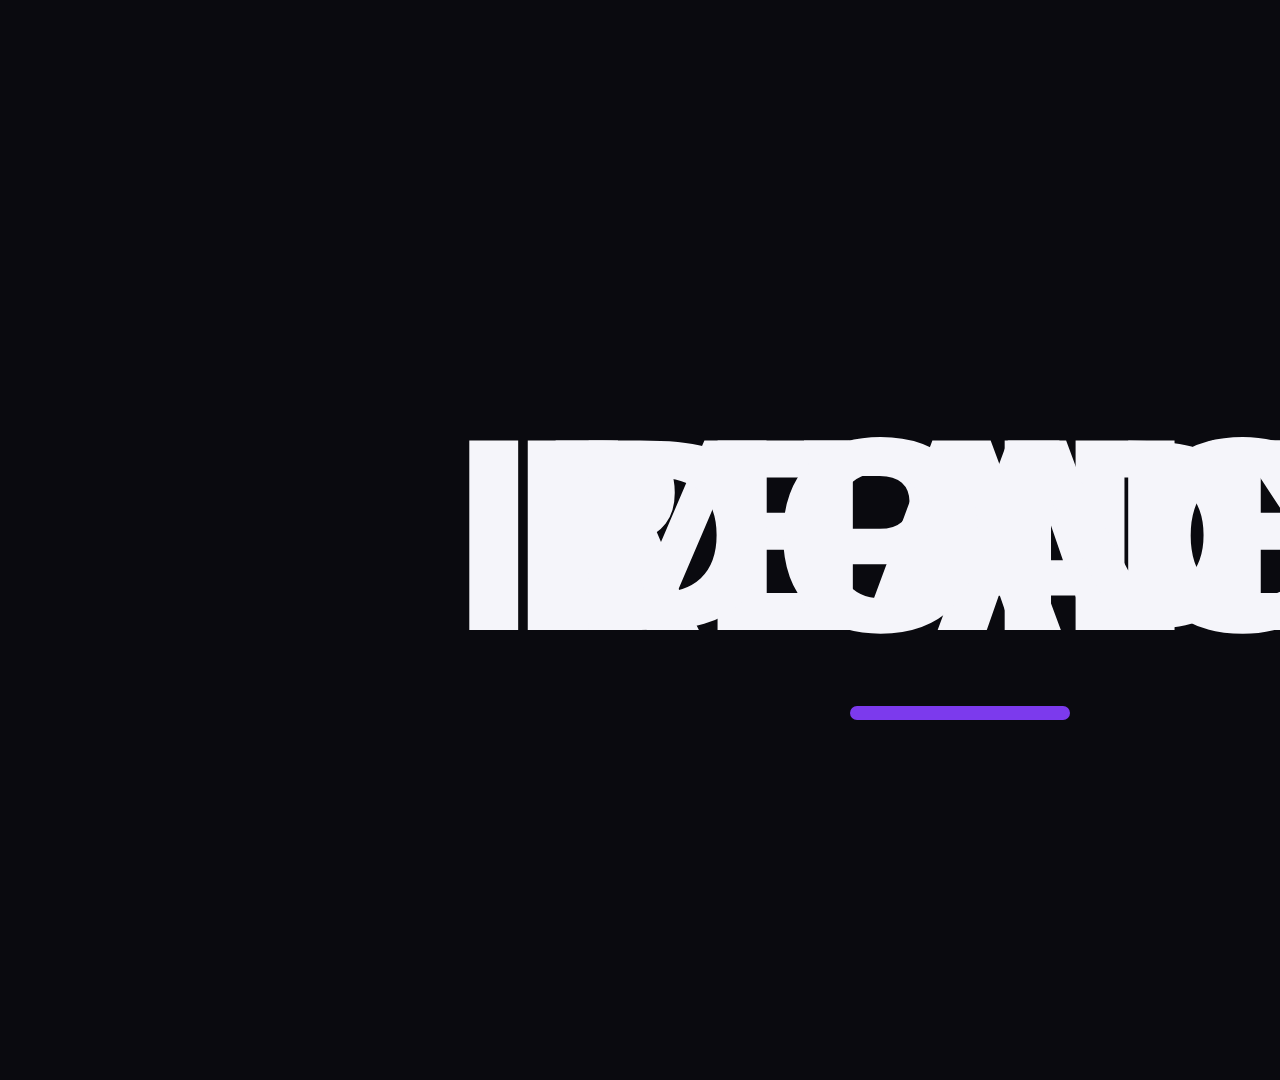
<file: .agents/skills/music-to-video/references/motion-primitives/flash-cut/index.html>
<!doctype html>
<html lang="en">
  <head>
    <meta charset="UTF-8" />
    <meta name="viewport" content="width=1920, height=1080" />
    <title>flash_cut</title>
    <script src="../assets/gsap.min.js"></script>
    <style>
      :root {
        --hg-violet: #7c3aed;
        --hg-violet-2: #a855f7;
        --hg-bg: #0a0a0f;
        --hg-fg: #f5f5fa;
        --hg-dim: #6b6b78;
      }
      * {
        margin: 0;
        padding: 0;
        box-sizing: border-box;
      }
      html,
      body {
        margin: 0;
        width: 1920px;
        height: 1080px;
        overflow: hidden;
        background: var(--hg-bg);
        font-family: "Inter", system-ui, sans-serif;
        color: var(--hg-fg);
        -webkit-font-smoothing: antialiased;
      }
      #scene {
        position: absolute;
        inset: 0;
        width: 1920px;
        height: 1080px;
      }
      .stage {
        position: absolute;
        inset: 0;
        display: flex;
        align-items: center;
        justify-content: center;
      }
      .word {
        position: absolute;
        font-weight: 900;
        font-size: 260px;
        letter-spacing: -0.04em;
        line-height: 0.95;
        white-space: nowrap;
        color: var(--hg-fg);
        will-change: opacity;
      }
      .accent {
        position: absolute;
        bottom: 360px;
        width: 220px;
        height: 14px;
        border-radius: 999px;
        background: var(--hg-violet);
        will-change: background, transform;
      }
      .flash {
        position: absolute;
        inset: 0;
        background: #ffffff;
        opacity: 0;
        pointer-events: none;
        will-change: opacity;
      }
    </style>
  </head>
  <body>
    <div
      id="root"
      data-composition-id="main"
      data-start="0"
      data-duration="1.8"
      data-width="1920"
      data-height="1080"
    >
      <div id="scene" class="clip" data-start="0" data-duration="1.8" data-track-index="1">
        <div class="stage">
          <div class="accent" id="accent"></div>
          <div class="word" id="w0">READY</div>
          <div class="word" id="w1">IMPACT</div>
          <div class="word" id="w2">DONE</div>
        </div>
        <div class="flash" id="flash"></div>
      </div>
    </div>
    <script>
      window.__timelines = window.__timelines || {};
      const tl = gsap.timeline({ paused: true });

      // Initial state: first word visible, others hidden, accent violet.
      tl.set("#w0", { opacity: 1 }, 0);
      tl.set("#w1", { opacity: 0 }, 0);
      tl.set("#w2", { opacity: 0 }, 0);
      tl.set("#accent", { backgroundColor: "#7c3aed", scaleX: 1 }, 0);
      tl.set("#flash", { opacity: 0 }, 0);

      // Two hits; during each white frame, swap underlying word + accent colour.
      const hits = [
        { t: 0.5, from: "#w0", to: "#w1", color: "#a855f7", scaleX: 1.45 },
        { t: 1.2, from: "#w1", to: "#w2", color: "#f5f5fa", scaleX: 0.7 },
      ];

      hits.forEach((h) => {
        // Instant full-frame white flash on the hit.
        tl.set("#flash", { opacity: 1 }, h.t);
        // While white (~2 frames at 30fps), swap the revealed state.
        tl.set(h.from, { opacity: 0 }, h.t + 0.03);
        tl.set(h.to, { opacity: 1 }, h.t + 0.03);
        tl.set("#accent", { backgroundColor: h.color, scaleX: h.scaleX }, h.t + 0.03);
        // Snap the flash back out within ~3 frames.
        tl.set("#flash", { opacity: 0 }, h.t + 0.06);
      });

      // Graceful loop: dip back to white at the very end and restore the start
      // state so the cycle re-enters cleanly on the next pass.
      tl.set("#flash", { opacity: 1 }, 1.74);
      tl.set("#w2", { opacity: 0 }, 1.77);
      tl.set("#w0", { opacity: 1 }, 1.77);
      tl.set("#accent", { backgroundColor: "#7c3aed", scaleX: 1 }, 1.77);
      tl.set("#flash", { opacity: 0 }, 1.8);

      window.__timelines["main"] = tl;
    </script>
  </body>
</html>
</file>
